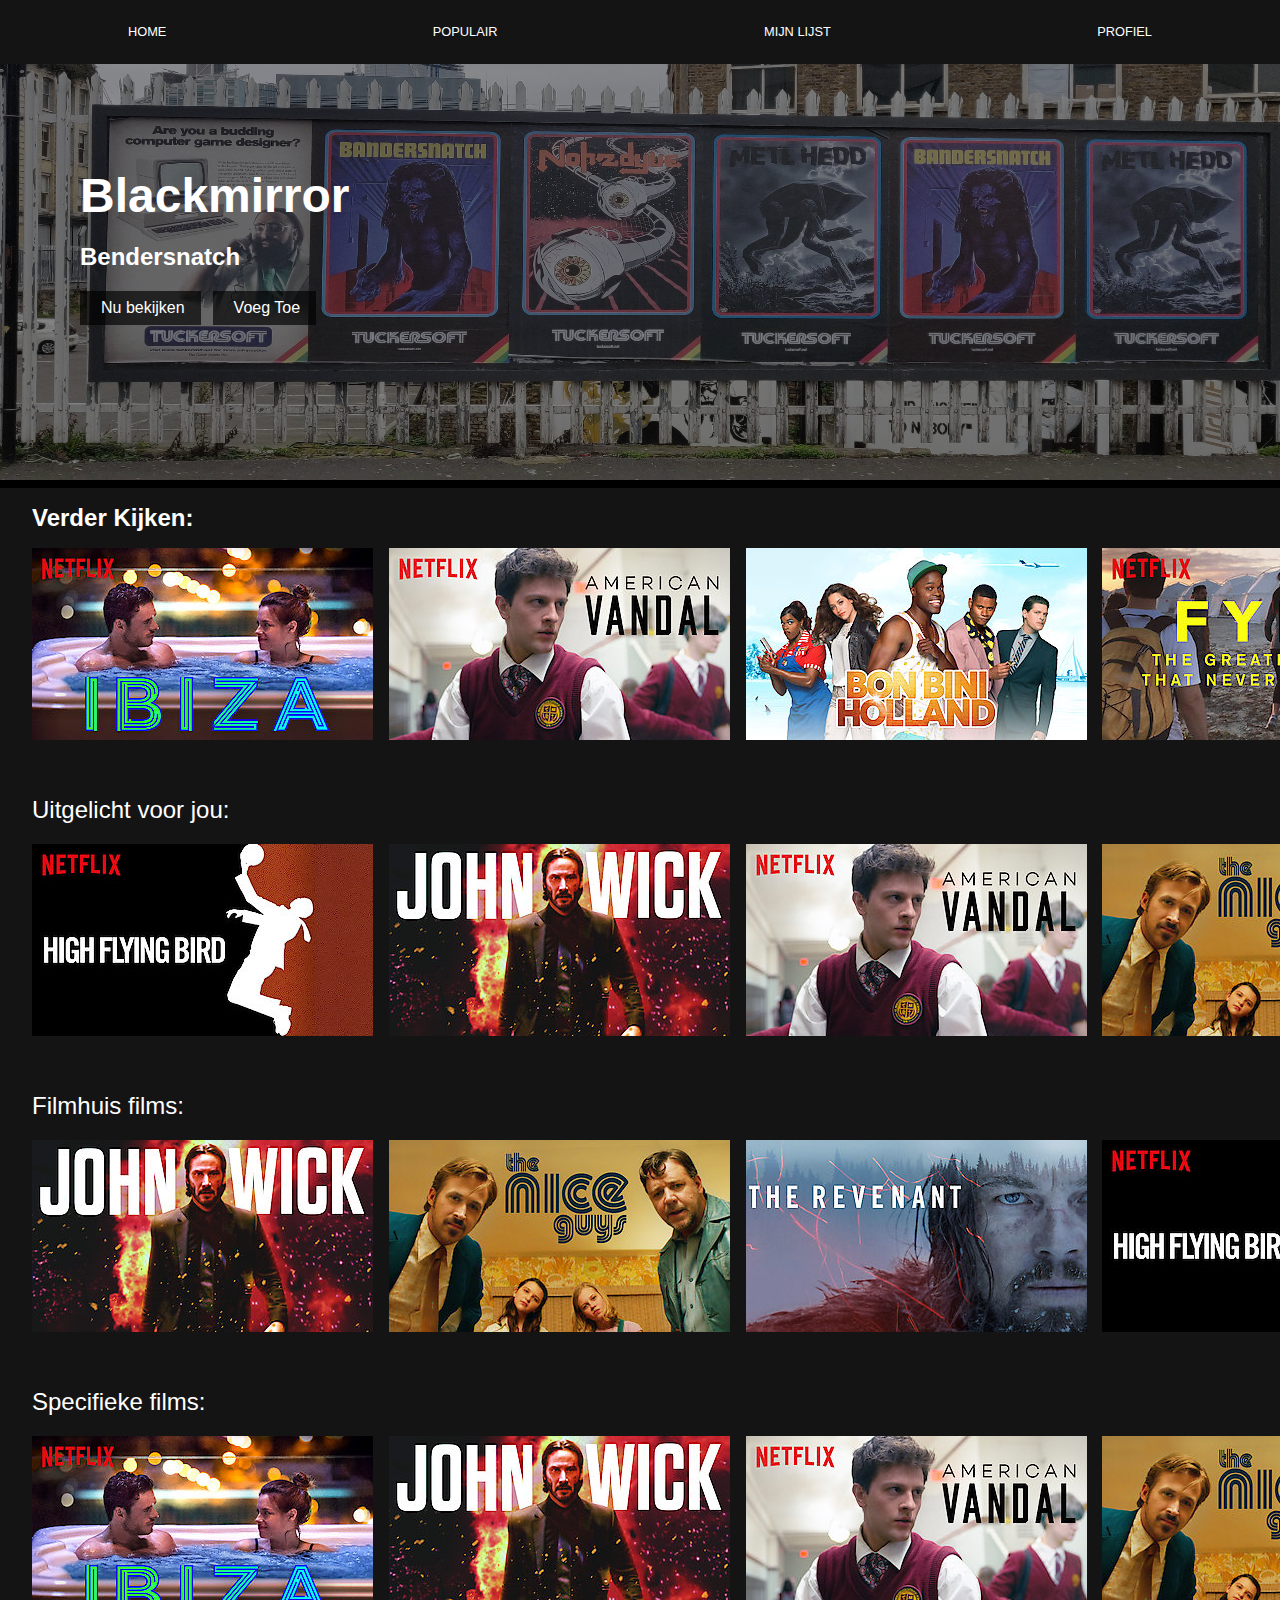
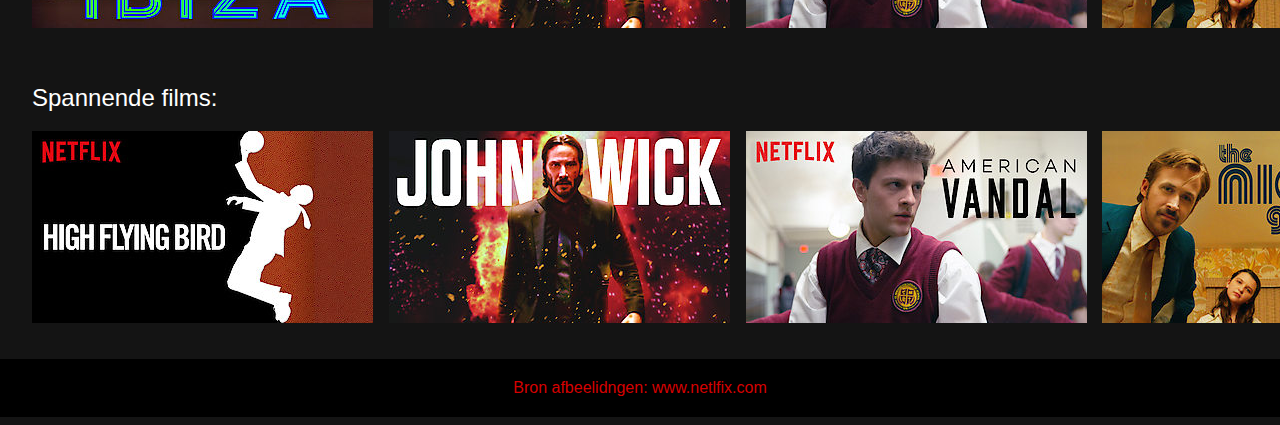
<file: opdracht1/v3/index.html>
<!DOCTYPE html>
<html lang="en">

<head>
    <meta charset="UTF-8">
    <title>Overzichtspagina Films</title>
    <link rel="stylesheet" href="https://use.fontawesome.com/releases/v5.5.0/css/all.css" integrity="sha384-B4dIYHKNBt8Bc12p+WXckhzcICo0wtJAoU8YZTY5qE0Id1GSseTk6S+L3BlXeVIU" crossorigin="anonymous">

    <meta name="viewport" content="width=device-width, initial-scale=1">

    <link rel="stylesheet" href="css/styles.css" />
</head>

<body>

    <header>
        <nav>
            <ul>
                <li><i class="fas fa-home"></i>Home</li>
                <li><i class="fas fa-fire"></i>Populair</li>
                <li><i class="fas fa-bookmark"></i><a href="Mijn_lijst.html">Mijn lijst</a><span id="notification">1</span>
                </li>
                <li><i class="far fa-user-circle"></i>Profiel</li>
            </ul>
        </nav>


    </header>

    <main>


        <div class="banner">

            <img src="images/t7SyVIt.jpg">
            <h1>Blackmirror</h1>
            <h2>Bendersnatch</h2>

            <div id="buttonbar">
                <button name="play"><i class="fas fa-play"></i>Nu bekijken</button>
                <button name=voegtoe><i class="far fa-bookmark"></i>Voeg Toe</button>
            </div>

        </div>

        <section>
            <h1> Verder Kijken:</h1>

            <div class="scrollcontainer">


                <article>
                    <img src="images/ibiza.jpg" alt="verrassing">
                    <div>
                        <a href="index.html">
                            <h3>Ibiza</h3>
                            <p>Romantisch</p>
                            <p><i class="far fa-clock"></i> 01:25</p>
                        </a>
                        <button name=voegtoe><i class="far fa-bookmark"></i></button>
                    </div>
                </article>


                <article>
                    <img src="images/americanvandal.jpg" alt="verrassing">
                    <div>
                        <a href="www.wessel.nl">
                            <h3>American Vandal</h3>
                            <p>Actie</p>
                            <p><i class="far fa-clock"></i> 01:50</p>
                        </a>
                        <button name=voegtoe><i class="far fa-bookmark"></i></button>
                    </div>
                </article>


                <article>
                    <img src="images/bonbiniholland.jpg" alt="verrassing">
                    <div>
                        <a href="index.html">
                            <h3>Bon Bini Holland</h3>
                            <p>Humor</p>
                            <p><i class="far fa-clock"></i> 01:40</p>
                        </a>
                        <button name=voegtoe><i class="far fa-bookmark"></i></button>
                    </div>
                </article>

                <article>
                    <img src="images/fyrefestival.jpg" alt="verrassing">
                    <div>
                        <a href="www.wessel.nl">
                            <h3>Fyre Festival</h3>
                            <p>Documantaire</p>
                            <p><i class="far fa-clock"></i> 02:30</p>
                        </a>
                        <button name=voegtoe><i class="far fa-bookmark"></i></button>
                    </div>
                </article>

                           <article>
                    <img src="images/highflyingbird.jpg" alt="verrassing">
                    <div>
                        <a href="www.wessel.nl">
                            <h3>High Flying Bird</h3>
                            <p>Actie</p>
                            <p><i class="far fa-clock"></i> 01:50</p>
                        </a>
                        <button name=voegtoe><i class="far fa-bookmark"></i></button>
                    </div>
                </article>

                <article>
                    <img src="images/mudbound.jpg" alt="verrassing">
                    <div>
                        <a href="www.wessel.nl">
                            <h3>Mudbound</h3>
                            <p>Actie</p>
                            <p><i class="far fa-clock"></i> 02:10</p>
                        </a>
                        <button name=voegtoe><i class="far fa-bookmark"></i></button>
                    </div>
                </article>

            </div>

        </section>


        <section>
            <h2> Uitgelicht voor jou:</h2>


            <div class="scrollcontainer">


                <article>
                    <img src="images/highflyingbird.jpg" alt="verrassing">
                    <div>
                        <a href="www.wessel.nl">
                            <h3>High Flying Bird</h3>
                            <p>Actie</p>
                            <p><i class="far fa-clock"></i> 01:50</p>
                        </a>
                        <button name=voegtoe><i class="far fa-bookmark"></i></button>
                    </div>
                </article>

                <article>
                    <img src="images/johnwick.jpg" alt="verrassing">
                    <div>
                        <a href="www.wessel.nl">
                            <h3>John Wick</h3>
                            <p>Actie</p>
                            <p><i class="far fa-clock"></i> 02:30</p>
                        </a>
                        <button name=voegtoe><i class="far fa-bookmark"></i></button>
                    </div>
                </article>


                <article>
                    <img src="images/americanvandal.jpg" alt="verrassing">
                    <div>
                        <a href="www.wessel.nl">
                            <h3>American Vandal</h3>
                            <p>Actie</p>
                            <p><i class="far fa-clock"></i> 01:30</p>
                        </a>
                        <button name=voegtoe><i class="far fa-bookmark"></i></button>
                    </div>
                </article>


                <article>
                    <img src="images/theniceguy.jpg" alt="verrassing">
                    <div>
                        <a href="www.wessel.nl">
                            <h3>The Niceguy</h3>
                            <p>Comedy</p>
                            <p><i class="far fa-clock"></i> 01:20</p>
                        </a>
                        <button name=voegtoe><i class="far fa-bookmark"></i></button>
                    </div>
                </article>

                <article>
                    <img src="images/mudbound.jpg" alt="verrassing">
                    <div>
                        <a href="www.wessel.nl">
                            <h3>Mudbound</h3>
                            <p>Actie</p>
                            <p><i class="far fa-clock"></i> 02:10</p>
                        </a>
                        <button name=voegtoe><i class="far fa-bookmark"></i></button>
                    </div>
                </article>

                <article>
                    <img src="images/prins.jpg" alt="verrassing">
                    <div>
                        <a href="www.wessel.nl">
                            <h3>Prins</h3>
                            <p>Actie</p>
                            <p><i class="far fa-clock"></i> 01:30</p>
                        </a>
                        <button name=voegtoe><i class="far fa-bookmark"></i></button>
                    </div>
                </article>

                <article>
                    <img src="images/therevalant.jpg" alt="verrassing">
                    <div>
                        <a href="www.wessel.nl">
                            <h3>The Revelant</h3>
                            <p>Actie</p>
                            <p><i class="far fa-clock"></i> 01:32</p>
                        </a>
                        <button name=voegtoe><i class="far fa-bookmark"></i></button>
                    </div>
                </article>

                <article>
                    <img src="images/bonbiniholland.jpg" alt="verrassing">
                    <div>
                        <a href="www.wessel.nl">
                            <h3>Bon Bini Holland</h3>
                            <p>Comedy</p>
                            <p><i class="far fa-clock"></i> 01:30</p>
                        </a>
                        <button name=voegtoe><i class="far fa-bookmark"></i></button>
                    </div>
                </article>

            </div>
        </section>

        <section>
            <h2>Filmhuis films:</h2>


            <div class="scrollcontainer">

                <article>
                    <img src="images/johnwick.jpg" alt="verrassing">
                    <div>
                        <a href="www.wessel.nl">
                            <h3>John Wick</h3>
                            <p>Actie</p>
                            <p><i class="far fa-clock"></i> 02:30</p>
                        </a>
                        <button name=voegtoe><i class="far fa-bookmark"></i></button>
                    </div>
                </article>

                <article>
                    <img src="images/theniceguy.jpg" alt="verrassing">
                    <div>
                        <a href="www.wessel.nl">
                            <h3>The Niceguy</h3>
                            <p>Comedy</p>
                            <p><i class="far fa-clock"></i> 01:20</p>
                        </a>
                        <button name=voegtoe><i class="far fa-bookmark"></i></button>
                    </div>
                </article>


                <article>
                    <img src="images/therevalant.jpg" alt="verrassing">
                    <div>
                        <a href="www.wessel.nl">
                            <h3>The Revelant</h3>
                            <p>Actie</p>
                            <p><i class="far fa-clock"></i> 01:32</p>
                        </a>
                        <button name=voegtoe><i class="far fa-bookmark"></i></button>
                    </div>
                </article>


                <article>
                    <img src="images/highflyingbird.jpg" alt="verrassing">
                    <div>
                        <a href="www.wessel.nl">
                            <h3>High Flying Bird</h3>
                            <p>Actie</p>
                            <p><i class="far fa-clock"></i> 01:50</p>
                        </a>
                        <button name=voegtoe><i class="far fa-bookmark"></i></button>
                    </div>
                </article>

                <article>
                    <img src="images/americanvandal.jpg" alt="verrassing">
                    <div>
                        <a href="www.wessel.nl">
                            <h3>American Vandal</h3>
                            <p>Actie</p>
                            <p><i class="far fa-clock"></i> 01:30</p>
                        </a>
                        <button name=voegtoe><i class="far fa-bookmark"></i></button>
                    </div>
                </article>


                           <article>
                    <img src="images/theniceguy.jpg" alt="verrassing">
                    <div>
                        <a href="www.wessel.nl">
                            <h3>The Niceguy</h3>
                            <p>Comedy</p>
                            <p><i class="far fa-clock"></i> 01:20</p>
                        </a>
                        <button name=voegtoe><i class="far fa-bookmark"></i></button>
                    </div>
                </article>


            </div>
        </section>



        <section>
            <h2>Specifieke films:</h2>


            <div class="scrollcontainer">

                <article>
                    <img src="images/ibiza.jpg" alt="verrassing">
                    <div>
                        <a href="index.html">
                            <h3>Ibiza</h3>
                            <p>Romantisch</p>
                            <p><i class="far fa-clock"></i> 01:25</p>
                        </a>
                        <button name=voegtoe><i class="far fa-bookmark"></i></button>
                    </div>
                </article>

                <article>
                    <img src="images/johnwick.jpg" alt="verrassing">
                    <div>
                        <a href="www.wessel.nl">
                            <h3>John Wick</h3>
                            <p>Actie</p>
                            <p><i class="far fa-clock"></i> 02:30</p>
                        </a>
                        <button name=voegtoe><i class="far fa-bookmark"></i></button>
                    </div>
                </article>

                <article>
                    <img src="images/americanvandal.jpg" alt="verrassing">
                    <div>
                        <a href="www.wessel.nl">
                            <h3>American Vandal</h3>
                            <p>Actie</p>
                            <p><i class="far fa-clock"></i> 01:50</p>
                        </a>
                        <button name=voegtoe><i class="far fa-bookmark"></i></button>
                    </div>
                </article>

                <article>
                    <img src="images/theniceguy.jpg" alt="verrassing">
                    <div>
                        <a href="www.wessel.nl">
                            <h3>The Niceguy</h3>
                            <p>Comedy</p>
                            <p><i class="far fa-clock"></i> 01:20</p>
                        </a>
                        <button name=voegtoe><i class="far fa-bookmark"></i></button>
                    </div>
                </article>

                <article>
                    <img src="images/bonbiniholland.jpg" alt="verrassing">
                    <div>
                        <a href="index.html">
                            <h3>Bon Bini Holland</h3>
                            <p>Humor</p>
                            <p><i class="far fa-clock"></i> 01:40</p>
                        </a>
                        <button name=voegtoe><i class="far fa-bookmark"></i></button>
                    </div>
                </article>

                <article>
                    <img src="images/fyrefestival.jpg" alt="verrassing">
                    <div>
                        <a href="www.wessel.nl">
                            <h3>Fyre Festival</h3>
                            <p>Documantaire</p>
                            <p><i class="far fa-clock"></i> 02:30</p>
                        </a>
                        <button name=voegtoe><i class="far fa-bookmark"></i></button>
                    </div>
                </article>

            </div>
        </section>



        <section>
            <h2>Spannende films:</h2>


            <div class="scrollcontainer">

                <article>
                    <img src="images/highflyingbird.jpg" alt="verrassing">
                    <div>
                        <a href="www.wessel.nl">
                            <h3>High Flying Bird</h3>
                            <p>Actie</p>
                            <p><i class="far fa-clock"></i> 01:50</p>
                        </a>
                        <button name=voegtoe><i class="far fa-bookmark"></i></button>
                    </div>
                </article>

                <article>
                    <img src="images/johnwick.jpg" alt="verrassing">
                    <div>
                        <a href="www.wessel.nl">
                            <h3>John Wick</h3>
                            <p>Actie</p>
                            <p><i class="far fa-clock"></i> 02:30</p>
                        </a>
                        <button name=voegtoe><i class="far fa-bookmark"></i></button>
                    </div>
                </article>


                <article>
                    <img src="images/americanvandal.jpg" alt="verrassing">
                    <div>
                        <a href="www.wessel.nl">
                            <h3>American Vandal</h3>
                            <p>Actie</p>
                            <p><i class="far fa-clock"></i> 01:30</p>
                        </a>
                        <button name=voegtoe><i class="far fa-bookmark"></i></button>
                    </div>
                </article>


                <article>
                    <img src="images/theniceguy.jpg" alt="verrassing">
                    <div>
                        <a href="www.wessel.nl">
                            <h3>The Niceguy</h3>
                            <p>Comedy</p>
                            <p><i class="far fa-clock"></i> 01:20</p>
                        </a>
                        <button name=voegtoe><i class="far fa-bookmark"></i></button>
                    </div>
                </article>

                <article>
                    <img src="images/mudbound.jpg" alt="verrassing">
                    <div>
                        <a href="www.wessel.nl">
                            <h3>Mudbound</h3>
                            <p>Actie</p>
                            <p><i class="far fa-clock"></i> 02:10</p>
                        </a>
                        <button name=voegtoe><i class="far fa-bookmark"></i></button>
                    </div>
                </article>

                <article>
                    <img src="images/prins.jpg" alt="verrassing">
                    <div>
                        <a href="www.wessel.nl">
                            <h3>Prins</h3>
                            <p>Actie</p>
                            <p><i class="far fa-clock"></i> 01:30</p>
                        </a>
                        <button name=voegtoe><i class="far fa-bookmark"></i></button>
                    </div>
                </article>

                <article>
                    <img src="images/therevalant.jpg" alt="verrassing">
                    <div>
                        <a href="www.wessel.nl">
                            <h3>The Revelant</h3>
                            <p>Actie</p>
                            <p><i class="far fa-clock"></i> 01:32</p>
                        </a>
                        <button name=voegtoe><i class="far fa-bookmark"></i></button>
                    </div>
                </article>

                <article>
                    <img src="images/bonbiniholland.jpg" alt="verrassing">
                    <div>
                        <a href="www.wessel.nl">
                            <h3>Bon Bini Holland</h3>
                            <p>Comedy</p>
                            <p><i class="far fa-clock"></i> 01:30</p>
                        </a>
                        <button name=voegtoe><i class="far fa-bookmark"></i></button>
                    </div>
                </article>


            </div>
        </section>



    </main>

    <footer>Bron afbeelidngen: www.netlfix.com</footer>


    <script src=js/javascript.js></script>
</body>

</html>
</file>
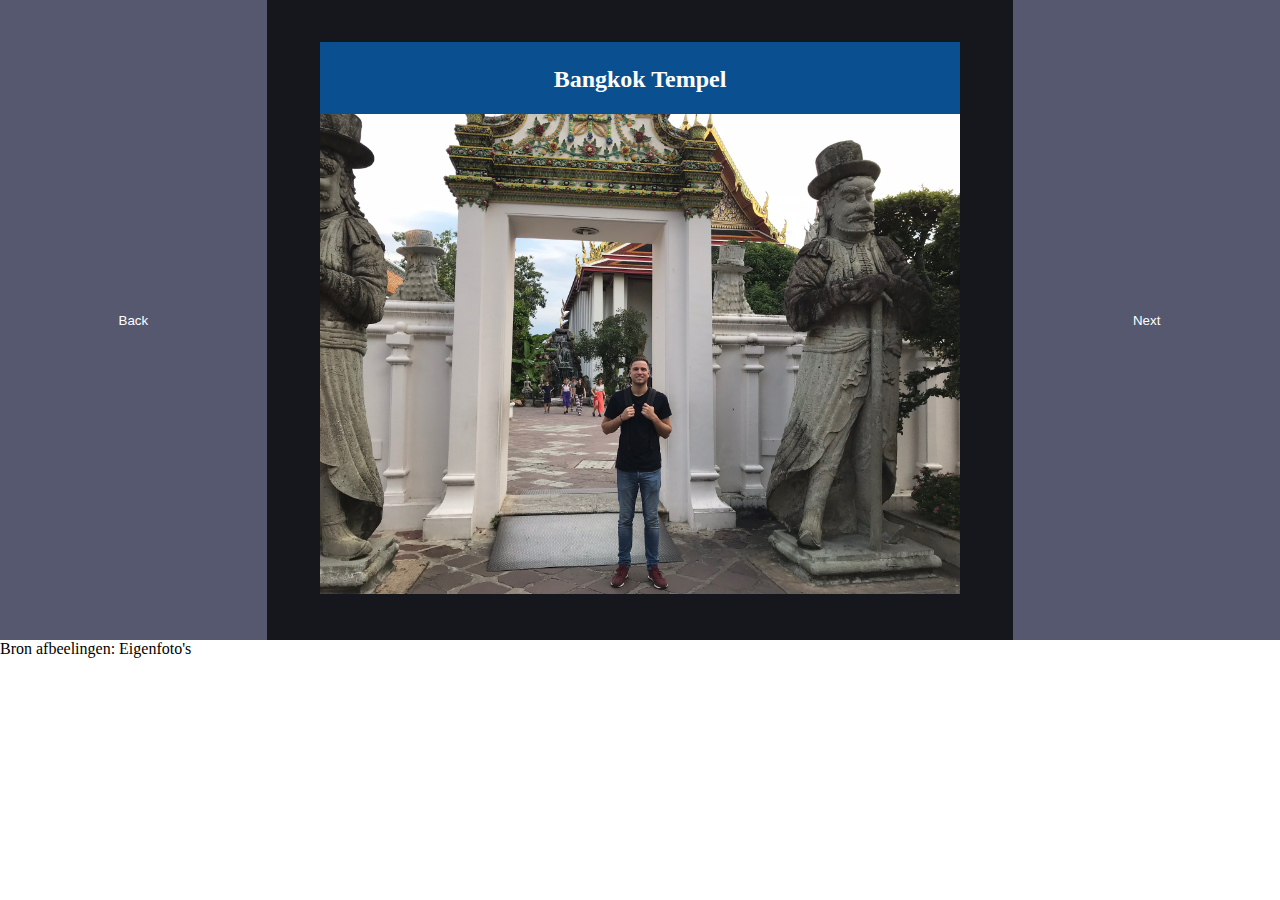
<file: opdracht2/v1/index.html>
<!DOCTYPE html>
<html lang="en">

<head>
    <meta charset="UTF-8">
    <title>Carrousel</title>
    <link rel="stylesheet" href="https://use.fontawesome.com/releases/v5.5.0/css/all.css" integrity="sha384-B4dIYHKNBt8Bc12p+WXckhzcICo0wtJAoU8YZTY5qE0Id1GSseTk6S+L3BlXeVIU" crossorigin="anonymous">

    <meta name="viewport" content="width=device-width, initial-scale=1">

    <link rel="stylesheet" href="css/styles.css" />
</head>

<body>


    <main>

        <section>

<div class="carrousel">

<div class="left">
<h1>Bangkok Centrum</h1>
<img src="images/1.jpg">
</div>

<div class="left">
<h1>Bangkok River</h1>
<img src="images/2.jpg">
</div>

<div class="active">
<h1>Bangkok Tempel</h1>
<img src="images/3.jpg">
</div>

<div class="right">
<h1>Koh Pahgnang</h1>
<img src="images/4.jpg">
</div>

<div class="right">
<h1>Chiang Mai</h1>
<img src="images/5.jpg">
</div>

<div class="right">
<h1>Koh Phangang</h1>
<img src="images/6.jpg">
</div>

<div class="right">
<h1>Koh Tao</h1>
<img src="images/7.jpg">
</div>

<button id="back">Back</button>
<button id="next">Next</button>

</div>


        </section>


    </main>

    <footer>Bron afbeelingen: Eigenfoto's</footer>


    <script src=js/javascript.js></script>
</body>

</html>
</file>
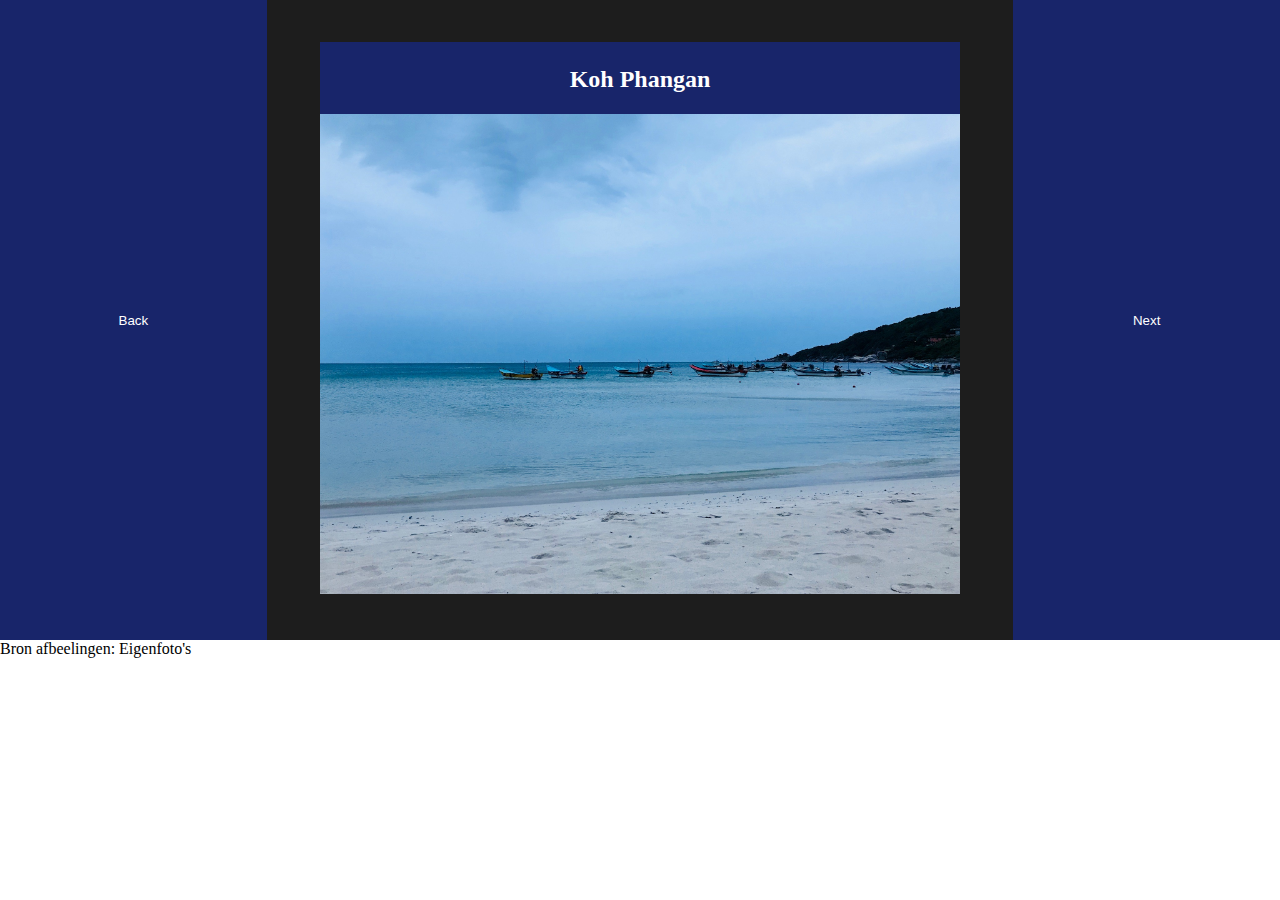
<file: opdracht2/v2/index.html>
<!DOCTYPE html>
<html lang="en">

<head>
    <meta charset="UTF-8">
    <title>Carrousel</title>
    <link rel="stylesheet" href="https://use.fontawesome.com/releases/v5.5.0/css/all.css" integrity="sha384-B4dIYHKNBt8Bc12p+WXckhzcICo0wtJAoU8YZTY5qE0Id1GSseTk6S+L3BlXeVIU" crossorigin="anonymous">

    <meta name="viewport" content="width=device-width, initial-scale=1">

    <link rel="stylesheet" href="css/styles.css" />
</head>

<body>


    <main>

        <section>

<div class="carrousel">

<div class="left">
<h1>Bangkok China Town</h1>
<img src="images/1.jpg">
</div>

<div class="left">
<h1>Bankok River</h1>
<img src="images/2.jpg">
</div>

<div class="left">
<h1>Bangkok Temple</h1>
<img src="images/3.jpg">
</div>

<div class="active">
<h1>Koh Phangan</h1>
<img src="images/4.jpg">
</div>

<div class="right">
<h1>Chiang Mai</h1>
<img src="images/5.jpg">
</div>

<div class="right">
<h1>Koh Phangan</h1>
<img src="images/6.jpg">
</div>

<div class="right">
<h1>Koh Tao</h1>
<img src="images/7.jpg">
</div>

<button id="back">Back</button>
<button id="next">Next</button>

</div>


        </section>


    </main>

    <footer>Bron afbeelingen: Eigenfoto's</footer>


    <script src=js/javascript.js></script>
</body>

</html>
</file>
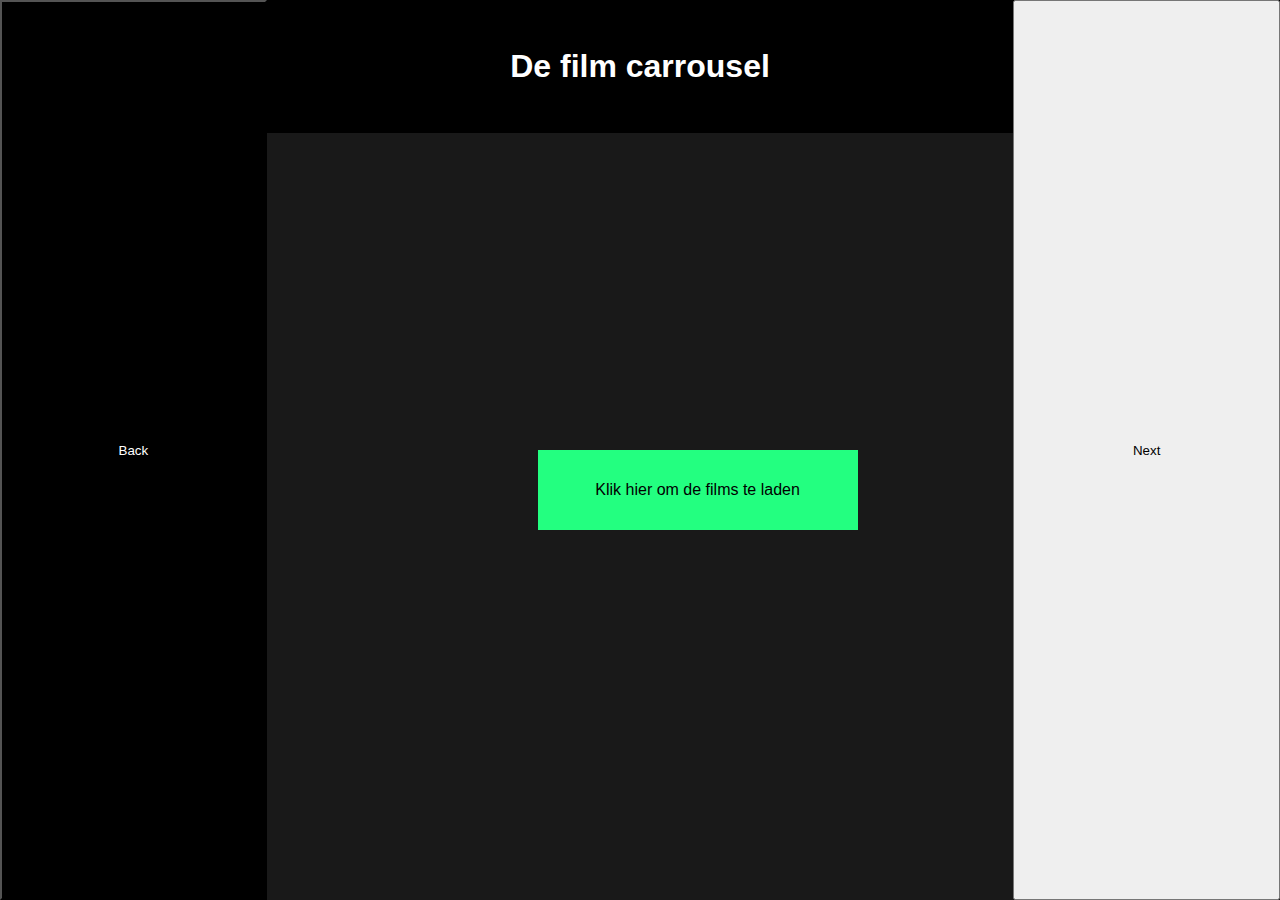
<file: opdracht3/Eindopracht/index.html>
<html>
  <head>
    <title>FvD - Opdracht 3 - Filmskijken</title>
    <meta name="viewport" content="width=device-width, initial-scale=1">
    <link rel="stylesheet" href="css/styles.css" />
  </head>
  <body>
    <main>

      <header>
        <h1>De film carrousel</h1>
      </header>



      <button>Klik hier om de films te laden</button>


   <div id="loader" class="hidden"></div>


      <section> </section>



<button id="back">Back</button>
<button id="next">Next</button>
    </main>

    <script src="js/script.js"></script>
  </body>
</html>
</file>
<file: opdracht1/v3/css/styles.css>
body {
    margin-right: auto;
    margin-left: auto;
    padding: 0;
    background-color: rgb(20, 20, 20);
}


body > footer {
    background-color: black;
    padding-top: 20px;
    padding-bottom: 20px;
    text-align: center;
    font-family: helvetica, sans-serif;
    font-size: 1em;
    color: #d60000;
    vertical-align: middle;
}



/*boven navigatie*/

nav {
    display: -webkit-box;
    display: -ms-flexbox;
    display: flex;
    width: 100%;
    margin: 0px;
    padding: 0px;
    margin-bottom: 1em;
    height: 4em;
    position: fixed;
    z-index: 4;
    background-color: rgb(20, 20, 20);
    top: 0px;
}



nav ul {
    display: -webkit-box;
    display: -ms-flexbox;
    display: flex;
    -ms-flex-pack: justify;
    -ms-flex-align: center;
    margin: 0;
    padding: 0;
    width: 100%;
    -webkit-box-pack: justify;
    justify-content: space-between;
    -webkit-box-align: center;
    align-items: center;
    height: 100%;
    max-width: 1024px;
    margin-left: auto;
    margin-right: auto;
}

nav ul li {
    display: -webkit-box;
    display: -ms-flexbox;
    display: flex;
    -ms-flex-direction: column;
    flex-direction: column;
    color: white;
    list-style: none;
    text-align: center;
    text-transform: uppercase;
    font-weight: 500;
    font-size: 0.8em;
    font-family: helvetica, sans-serif;
    line-height: 2em;

    -webkit-box-orient: vertical;
    -webkit-box-direction: normal;
}




nav ul li:hover {
    color: whitesmoke;
}

nav a:hover {
    color: whitesmoke;
}


nav ul li:focus {
    color: whitesmoke;
}

nav a:focus {
    color: whitesmoke;
}


nav ul li i {
    font-size: 1.5em;
}

nav ul li a {
    color: white;
    list-style: none;
    text-align: center;
    text-transform: uppercase;
    font-weight: 500;
    font-size: 1em;
    font-family: helvetica;
    line-height: 2em;
    text-decoration: none;
}



/*banner*/

.banner {
    box-sizing: border-box;
    width: 100%;
    height: 30em;
    padding-top: 10em;
    padding-left: 5em;
    background-color: black;
    display: flex;
    flex-direction: column;
}

.banner img {
    width: 100%;
    height: 30em;
    position: absolute;
    top: 0px;
    left: 0px;
    filter: brightness(60%);
}

.banner h1 {
    font-size: 3em;
    font-family: helvetica;
    color: white;
    padding: 0px;
    margin: 0px;
    z-index: 2;
}

.banner h2 {
    font-family: helvetica;
    color: white;
    z-index: 2;
}

#buttonbar {
    z-index: 2;
}

#buttonbar button {
    font-size: 1em;
    padding: 0.5em 1em;
    background-color: rgba(0, 0, 0, 0.66);
    border: none;
    color: white;
    margin-right: 0.5em;
}

#buttonbar button i {
    margin-right: 5px;
}


/*Videos*/

section {
    margin-left: auto;
    margin-right: auto;
    display: flex;
    flex-direction: column;
    padding: 0px 2em;
    flex-wrap: wrap;
}


.scrollcontainer {
    display: flex;
    overflow-x: auto;
    margin-bottom: 2em;
    &::-webkit-scrollbar {
        display: none;
    }

}


section h1 {
    color: white;
    ;
    font-weight: 100;
    font-size: 1.5em;
    font-family: helvetica, sans-serif;
    font-weight: bold;
}


section h2 {
    color: white;
    font-weight: 300;
    font-size: 1.5em;
    font-family: helvetica, sans-serif;
    font-weight: 500;
}



/*micro interacties*/

#notification {
    display: none;
}


#notification.added {
    position: absolute;
    display: block;
    width: 2em;
    width: 2em;
    height: 2em;
    border-radius: 50%;
    background-color: #d60000;
    color: white;
    font-weight: 300;
    font-family: helvetica, sans-serif;
}




/*Mijn lijst*/

.mijn_lijst section{
    display: flex;
    flex-direction: row;
    margin-top: 10em;
}

.mijn_lijst h1
{
    font-family: helvetica;
    font-style: bold;
    width: 100%;
    margin-left: 1.3em;
}

.mijn_lijst button[name='allesdownloaden']
{
    display: -webkit-box;
    display: -ms-flexbox;
    display: flex;
    -ms-flex-align: center;
    margin-bottom: 2em;
    margin-left: 2em;
    padding: 0;
    border: none;
    background-color: transparent;
    color: #b91b1b;
    font-weight: 500;
    font-style: normal;
    font-size: 1em;
    font-family: museo-sans, sans-serif;
    -webkit-box-align: center;
    align-items: center;
    width: 100%;
}


.mijn_lijst button[name='allesdownloaden'] i
{
    margin-left: 10px;
    font-size: 1em;
}

.mijn_lijst section article
{
    display: -webkit-box;
    display: -ms-flexbox;
    display: flex;
    margin-bottom: 3em;
    border: solid 1px #b91b1b;
    flex-wrap: wrap;
    background-color: black;
}

.mijn_lijst section article img
{
    -o-object-fit: cover;
       object-fit: cover;
}


.mijn_lijst section article h3
{
    font-family: helvetica;
    font-style: bold;
    margin-left: 1.5rem;
    width: 100%;
    color: white;
}

.mijn_lijst section article p
{
    font-family: helvetica;
    margin-left: 1.5rem;
    border: none;
    color: white;
}

.mijn_lijst section article button
{
     /* width: 2em; */
     background: none;
     margin-right: 5px;
     font-size: 2em;
     color: #d60000;
     border: none;
     align-self: baseline;
     margin-left: auto;
}

.mijn_lijst section article:hover {
    background-color: rgb(20, 20, 20);
    transform: scale(1.2);
    transition: ease-out 0.4s;
    z-index: 999;
}



/*THUMNAILS*/

article {
    position: relative;
    margin-right: 1em;
    height: 100%;
    max-width: 21.3em;
}



article div a {
    opacity: 0;
    position: absolute;
    top: 0px;
    width: 100%;
    margin: 0px;
    padding: 0px;
    height: 100%;
    display: flex;
    flex-wrap: wrap;
    text-decoration: none;
}

article div a h3 {
    width: 100%;
    padding: 0px;
    color: white;
    font-size: 2em;
    font-family: helvetica, sans-serif;
    margin-top: 1.5em;
    margin-bottom: 0px;
    margin-left: 0.5em;
}

article div a p {
    padding: 0em 1em;
    ;
    color: white;
    font-size: 1em;
    font-family: helvetica, sans-serif;
    margin-bottom: 0px;
    margin-top: 0px;
    align-self: center;
}

article div a p:nth-of-type(1) {
    margin-right: auto;
    background-color: #d60000;
    margin-left: 1em;
}


article div a p:nth-of-type(2) {
    margin-left: auto;
}

article div button {
    display: flex;
    flex-direction: column;
    justify-content: center;
    text-align: center;
    position: absolute;
    top: 1em;
    right: 1em;
    background-color: transparent;
    border: none;

}


article div button i {
    color: #d60000;
    font-size: 3em;
    border: none;
  text-shadow: 2px 2px 4px #000000;
}




/*hover*/

article:hover {
    transform: scale(1.1);
    transition: ease-out 0.4s;
    z-index: 999;
}

article div a:hover {
    opacity: 1;
    transition: ease-in 0.2s;
    background-color: rgba(0, 0, 0, 0.75);
}
</file>
<file: opdracht2/v1/css/styles.css>
html, body {
    margin: 0px;
    padding: 0px;
}

body section {
  width: 100%;
  margin: 0px;
  padding: 0px;
  display: flex;
  align-items: center;
  justify-content: center;
  flex-direction: column;
  background: #16161d;
}

footer{
  background-color: white;

}



.carrousel {
  position: relative;
  display: flex;
  align-items: center;
  justify-content: center;
  width: 100vw;
  height: 50vw;
  overflow: hidden;

}

.carrousel h1{
    margin: 0px;
    font-size: 1.5em;
    padding-top: 1em;;
    height: 2em;
    font-family: fantasy;
    background-color:rgba(0, 137, 255, 0.51);
    text-align: center;
    color: white;
}

.carrousel div{
    position: relative;
    width: 50%;
    height: 50%:
}

.carrousel div img {
    object-fit: cover;
    width: 100%;
}


.carrousel div.left {
    transform:translateX(-200vw);
    z-index: 0;
}

.carrousel div.right {
    transform:translateX(200vw);
    z-index: 0;
}

.carrousel div.active {
    z-index: 10;
    position: absolute;
}

div > button{
    background-color: rgba(197, 206, 255, 0.36);
    border: none;
    height: 100%;
    color: white;
    width: 20em;
}

button:first-of-type{
    position: absolute;
    left: 0px;
    z-index: 100;
}

button:last-child {
    position: absolute;
    right: 0;
    z-index: 100;
}
</file>
<file: opdracht2/v2/css/styles.css>
html, body {
    margin: 0px;
    padding: 0px;
}

body section {
  width: 100%;
  margin: 0px;
  padding: 0px;
  display: flex;
  align-items: center;
  justify-content: center;
  flex-direction: column;
  background: #1d1d1d;
}

footer{
  background-color: white;

}



.carrousel {
  position: relative;
  display: flex;
  align-items: center;
  justify-content: center;
  width: 100vw;
  height: 50vw;
  overflow: hidden;

}

.carrousel h1{
    margin: 0px;
    font-size: 1.5em;
    padding-top: 1em;;
    height: 2em;
    font-family: fantasy;
    background-color:rgb(24, 37, 106);
    text-align: center;
    color: white;
}

.carrousel div{
   position: absolute;
   width: 50%;

}

.carrousel div img {
    object-fit: cover;
    width: 100%;
}


.carrousel div.left {
    transform:translateX(-100vw);
    z-index: 0;
    opacity: 0;
    transition: 0.1 ease-out;
}

.carrousel div.right {
    transform:translateX(100vw);
    z-index: 0;
    opacity: 0;
    transition: 0.1 ease-out;
}

.carrousel div.active {
    z-index: 10;
    position: absolute;
    opacity: 1;
    transition: 0.4s ease-in;
}


div > button{
    background-color: rgb(24, 37, 106);
    border: none;
    height: 100%;
    color: white;
    width: 20em;
}

button:first-of-type{
    position: absolute;
    left: 0px;
    z-index: 100;
}

button:last-child {
    position: absolute;
    right: 0;
    z-index: 100;
}
</file>
<file: opdracht3/Eindopracht/css/styles.css>
html {
      font-family: 'helvetica neue', helvetica, arial, sans-serif;
    margin: 0px;
    padding: 0px;
    background-color: #191919;
}


body {
  margin: 0;
  padding: 0;
  background-color: #191919;
}

h1 {
  text-align: center;
  color: white;
  margin: 0px;
  padding: 1.5em 0em;
  background-color: black;
}

/* header styles */

header {
    width: 100%;
    background-color: black;
}

body section {
  width: 100%;
  margin: 0px;
  padding: 0px;
}




.carrousel {
  display: flex;
  width: 100%;
  justify-content: center;
  margin: 0px auto;

}


article.active{
    position: absolute;
    width: 100%;
    text-align: center;
    background-color: #191919;
    margin-bottom: 5em;
    opacity: 1;
    transition: 0.2s ease-in;
}

article.inactive {
 position: absolute;
 opacity: 0;
}

.carrousel h2{
    width: 100%;
    font-size: 3em;
    height: 2em;
    background-color: rgb(25, 25, 25);
    text-align: center;
    color: white;
    margin-bottom: 0px;
}


.carrousel article img {
    object-fit: cover;
    width: 20%;
}


article p:first-of-type{
    position: absolute;
    top: 35%;
    right: 20%;
    padding: 1em;
    color:white;
    background-color: rgba(94, 106, 139, 0.33);
    text-align: center;
}

article p:nth-of-type(2){
    font-size: 1em;
    margin: 2em 20%;
    color:white;
    font-weight: 500;
}

article ul {
    list-style: none;
    color:white;
    margin: 0px 20%;
    font-weight: 500;
}

article ul li {
    font-weight: 200;
}


main > button:first-of-type{
    background-color: #23ff80;
    position: absolute;
    top: 50%;
    left: 42%;
    font-size: 1em;
    height: 5em;
    width: 20em;
    z-index: 0;
    border: none;
}

button:nth-of-type(2){
    position: fixed;
    left: 0px;
    top:0px;
    z-index: 100;
    background-color: rgba(255, 255, 255, 0.18)
    border: none;
    height: 100%;
    color: black;
    width: 20em;
}

button:nth-of-type(3) {
    position: fixed;
    top:0;
    right: 0;
    z-index: 100;
    background-color: rgba(255, 255, 255, 0.18)
    border: none;
    height: 100%;
    color: black;
    width: 20em;
}

button:hover{
    background-color: black;
    color: white;
}


.loader {
  border: 16px solid #ffffff;
  border-radius: 50%;
  border-top: 16px solid #87ffcc;
  position: absolute;
  margin-left: 46%;
  margin-top: 200px;
  width: 120px;
  height: 120px;
  -webkit-animation: spin 2s linear infinite; /* Safari */
  animation: spin 2s linear infinite;
  z-index: 100;
}

@keyframes spin {
    0% {transform: rotate(0deg);}
    100% {transform: rotate(360deg);}
}


.hidden {
    display:none;
}
</file>
